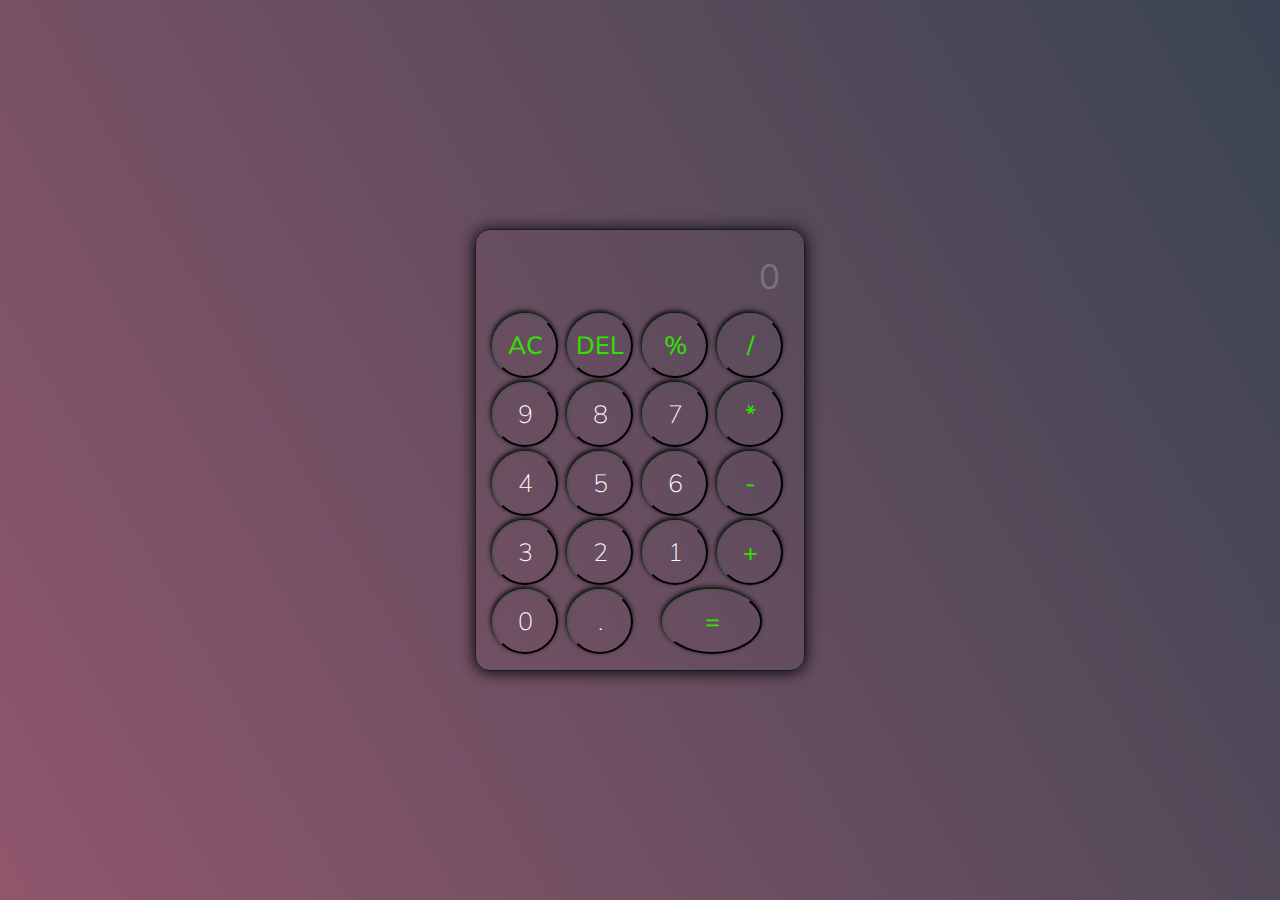
<file: index.html>
<!DOCTYPE html>
<html lang="en">
<head>
    <meta charset="UTF-8">
    <meta name="viewport" content="width=device-width, initial-scale=1.0">
    <title>Calculator</title>
    <link rel="stylesheet" href="style.css">
</head>
<body>

    <div class="parent">
        <div class="display-area">
            <input type="text" name="" id="text_area" placeholder="0" disabled>
        </div>
      
      <div class="button">
        <button type="button" class="operation">AC</button>
        <button type="button" class="operation">DEL</button>
        <button type="button" class="operation">%</button>
        <button type="button" class="operation">/</button>
        
        <br>
                <button type="button">9</button>
                <button type="button">8</button>
                <button type="button">7</button>
                <button type="button" class="operation">*</button>
        <br>
                <button type="button">4</button>
                <button type="button">5</button>
                <button type="button">6</button>
                <button type="button" class="operation">-</button>
        <br>
                <button type="button">3</button>
                <button type="button">2</button>
                <button type="button">1</button>
                <button type="button" class="operation">+</button>
        <br>
                <button type="button" >0</button>
                
                <button type="button">.</button>
                <button type="button" id="zerobtn" class="operation">=</button>
    </div>  
        
    </div>
    <script src="app.js"></script>
</body>
</html>
</file>
<file: style.css>
@import url('https://fonts.googleapis.com/css2?family=Nunito:wght@500&display=swap');
*{
    font-family: 'Nunito', sans-serif;
}
body{
    padding: 0;
    margin: 0;
    box-sizing: border-box;
    letter-spacing: 1px;
    min-height: 100vh;
    min-width: 100%;
    display: flex;
    justify-content: center;
    align-items: center;
    background: linear-gradient(60deg,#90566c,#3a4452);
}

.parent{
    padding: 14px;
    box-shadow: 0 1px 16px black;
    border:1px solid #191e24;
    border-radius: 15px;
}
.display-area> input{
    width: 280px;
    padding: 10px;
    background: transparent;
    text-align: right;
    font-size: 35px;
    outline: none;
    border: none;
    color: #fff;
}
button{
    width: 66px;
    height: 65px;
    margin: 2px;
    background: transparent;
    color: #fff;
    font-size: 25px;
    font-weight: 200;
    box-shadow: -1px -2px 5px #000;
    border-radius: 50%;
    cursor: pointer;
}
#zerobtn{
    position: relative;
    left: 20px;
    width: 100px;

}
.operation{
    color: #32e002;
    font-weight: 500;
}
</file>
